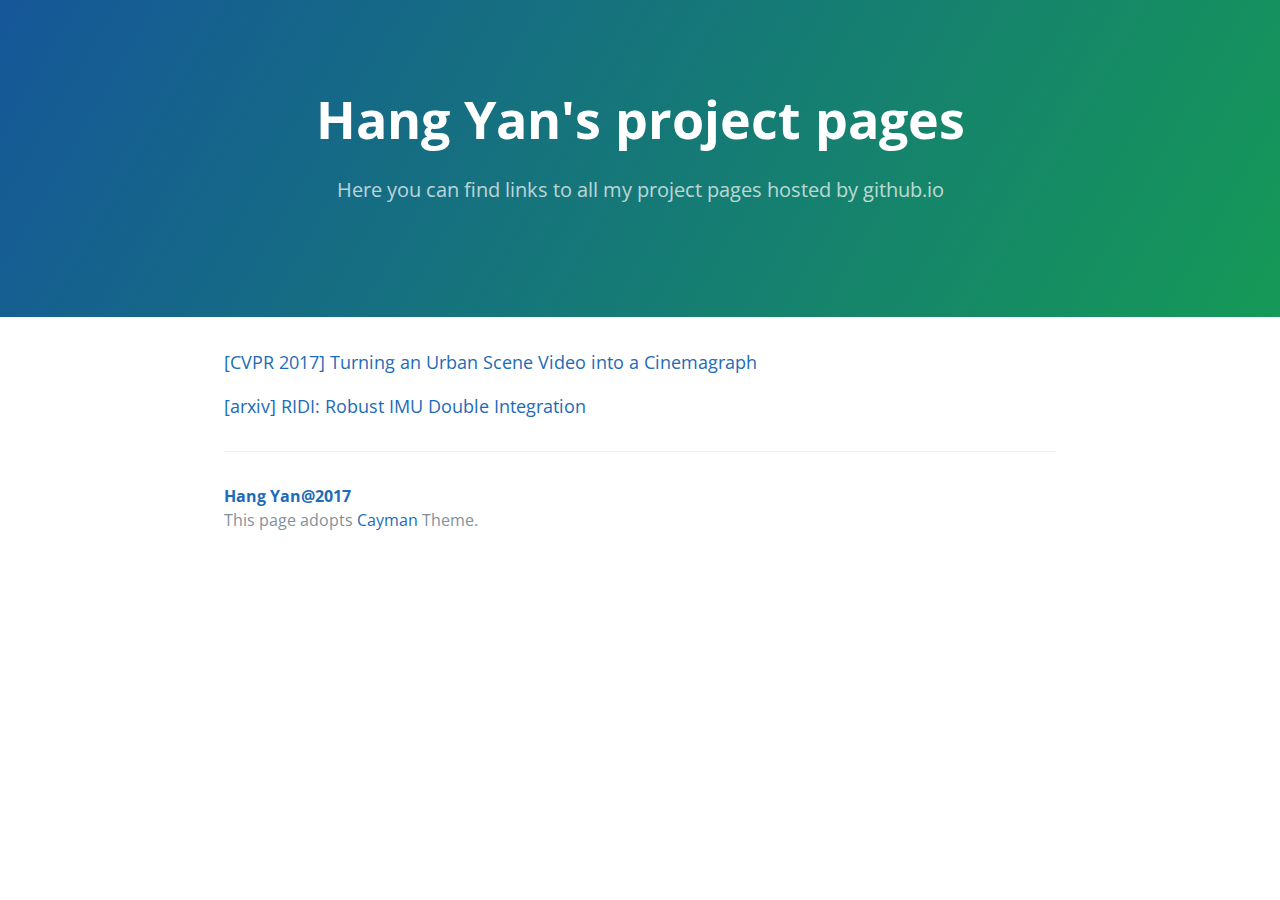
<file: index.html>
<!doctype html>
<html lang="en">
<head>
    <meta charset="UTF-8">
    <title>Project pages</title>
    <meta name="viewport" content="width=device-width, initial-scale=1">
    <meta name="theme-color" content="#157878">
    <link rel="stylesheet" href="css/normalize.css">
    <link href='https://fonts.googleapis.com/css?family=Open+Sans:400,700' rel='stylesheet' type='text/css'>
    <link rel="stylesheet" href="css/cayman.css">
    <link rel="stylesheet" href="css/erik.css">
</head>
<body>
   <section class="page-header">
    <h1 class="project-name">Hang Yan's project pages</h1>
    <h2 class="project-tagline">Here you can find links to all my project pages hosted by github.io</h2>
</section>
<section class="main-content">
 <p><a href="cinemagraph/index.html">[CVPR 2017] Turning an Urban Scene Video into a Cinemagraph</a></p>
 <p><a href="ridi/index.html"> [arxiv] RIDI: Robust IMU Double Integration</a></p>
 <footer class="site-footer">
  <span class="site-footer-owner"> <a href="http://www.cse.wustl.edu/~yanhang">Hang Yan@2017</a></span>
  <span class="site-footer-credits"> This page adopts <a href="https://github.com/jasonlong/cayman-theme">Cayman</a> Theme.</span>
</footer>
</section>
</body>
</html>
</file>
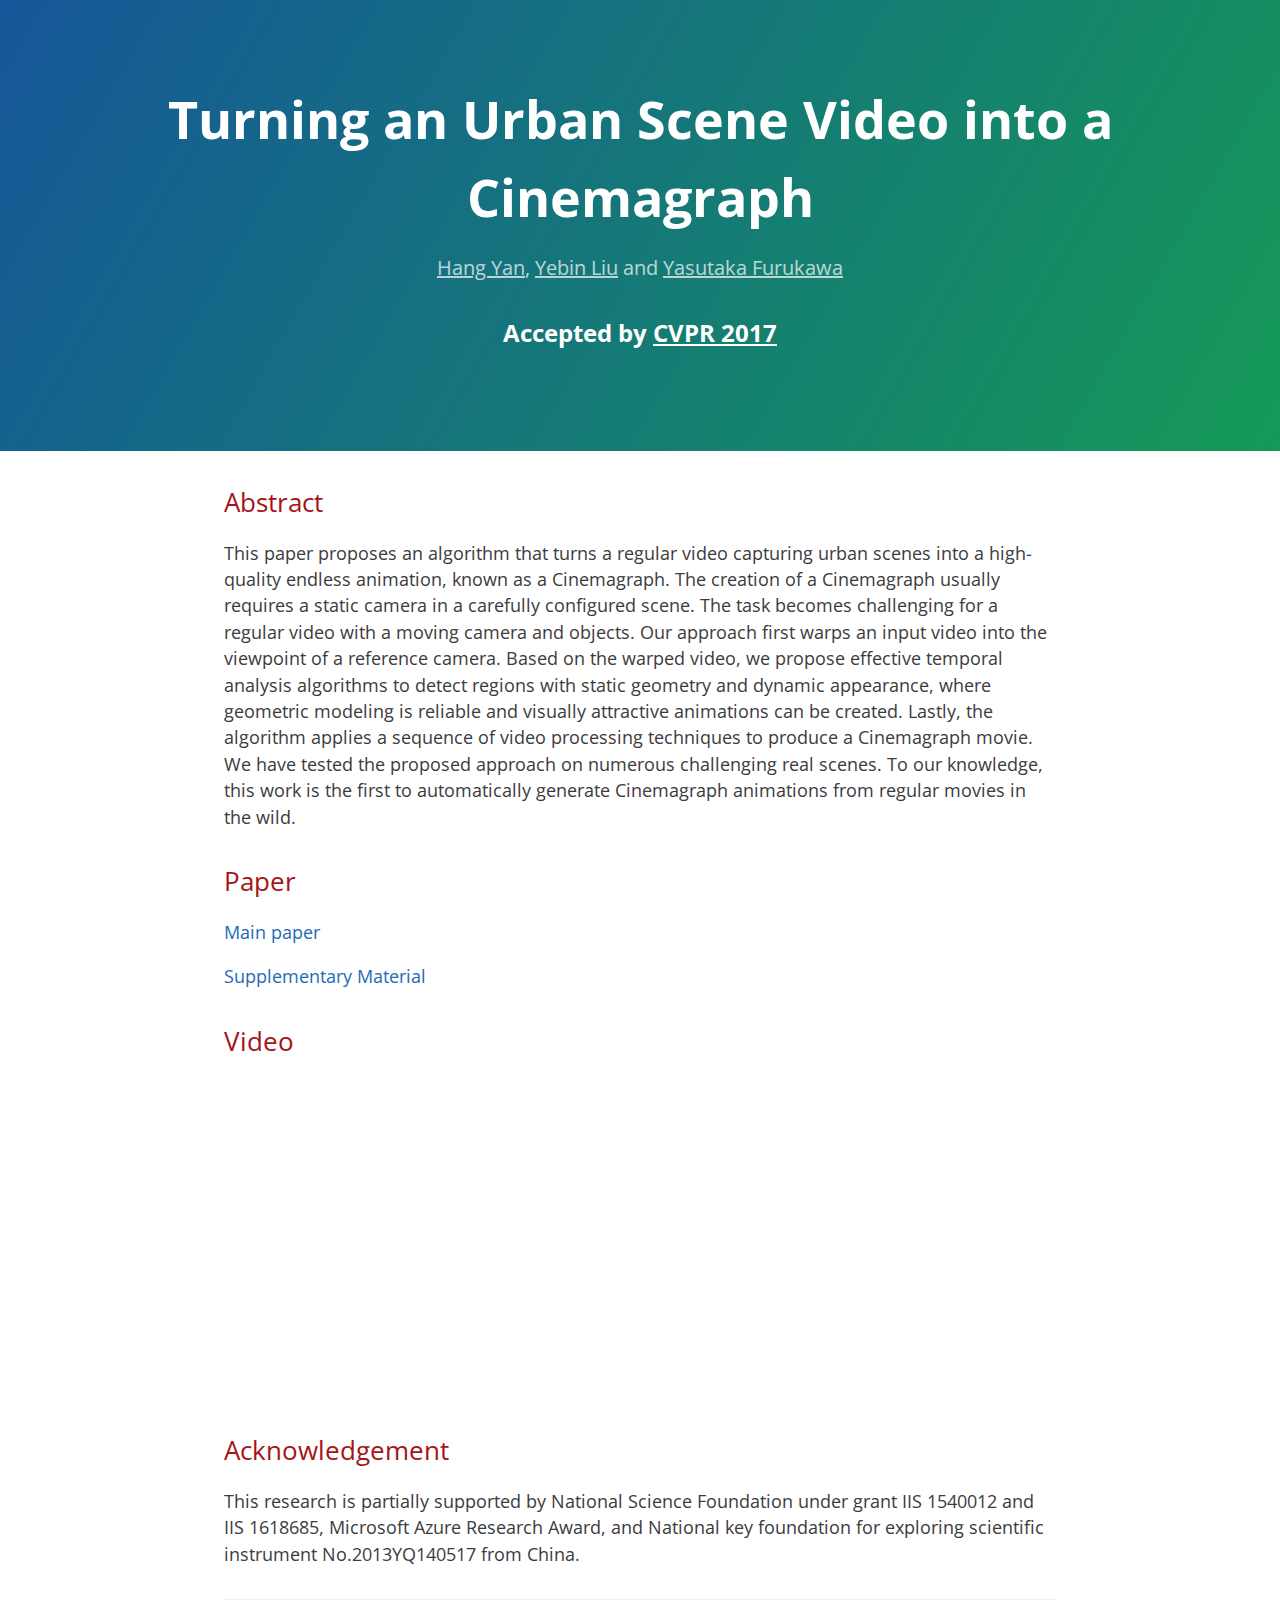
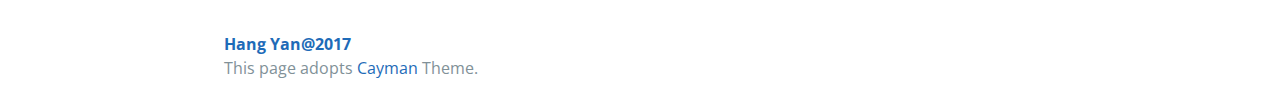
<file: cinemagraph/index.html>
<!DOCTYPE html>
<html lang="en-us">
  <head>
    <meta charset="UTF-8">
    <title>Turning an Urban Scene Video into a Cinemagraph</title>
    <meta name="viewport" content="width=device-width, initial-scale=1">
    <meta name="theme-color" content="#157878">
    <link rel="stylesheet" href="../css/normalize.css">
    <link href='https://fonts.googleapis.com/css?family=Open+Sans:400,700' rel='stylesheet' type='text/css'>
    <link rel="stylesheet" href="../css/cayman.css">
    <link rel="stylesheet" href="../css/erik.css">
  </head>
  <body>
    <section class="page-header">
      <h1 class="project-name">Turning an Urban Scene Video into a Cinemagraph</h1>
      <h2 class="project-tagline"><a class="site-link" href="http://www.cse.wustl.edu/~yanhang">Hang Yan</a>, <a class="site-link" href="http://media.au.tsinghua.edu.cn/liuyebin.jsp">Yebin Liu</a> and <a class="site-link" href="http://www.cse.wustl.edu/~furukawa">Yasutaka Furukawa</a></h2>
      <h2> Accepted by <a class="site-link" href="http://cvpr2017.thecvf.com/">CVPR 2017</a></h2>
    </section>

    <section class="main-content">
      <h2>Abstract</h2>
      <p>This paper proposes an algorithm that turns a regular video capturing
        urban scenes into a high-quality endless animation, known as a
        Cinemagraph. The creation of a Cinemagraph usually requires a static
        camera in a carefully configured scene. The task becomes challenging
        for a regular video with a moving camera and objects. Our approach
        first warps an input video into the viewpoint of a reference
        camera. Based on the warped video, we propose effective temporal
        analysis algorithms to detect regions with static geometry and dynamic
        appearance, where geometric modeling is reliable and visually
        attractive animations can be created. Lastly, the algorithm applies a
        sequence of video processing techniques to produce a Cinemagraph
        movie. We have tested the proposed approach on numerous challenging
        real scenes. To our knowledge, this work is the first to automatically
        generate Cinemagraph animations from regular movies in the wild.</p>

        <h2>Paper</h2>
        <p><a href="cvpr2017_cinemagraph.pdf">Main paper</a></p>
        <p><a href="cinemagraph_supp.pdf">Supplementary Material</a></p>
        <h2>Video</h2>
        <iframe width="560" height="315" src="https://www.youtube.com/embed/r3yyL6qrVX4" frameborder="0" allowfullscreen></iframe>

        <h2>Acknowledgement</h2>
        <p>This research is partially supported by National Science Foundation under grant IIS 1540012 and IIS 1618685, Microsoft Azure Research Award, and National key foundation for exploring scientific instrument No.2013YQ140517 from China.</p>
        

        <footer class="site-footer">
          <span class="site-footer-owner"> <a href="http://www.cse.wustl.edu/~yanhang">Hang Yan@2017</a></span>
          <span class="site-footer-credits"> This page adopts <a href="https://github.com/jasonlong/cayman-theme">Cayman</a> Theme.</span>
        </footer>

      </section>
    </body>
    </html>
</file>
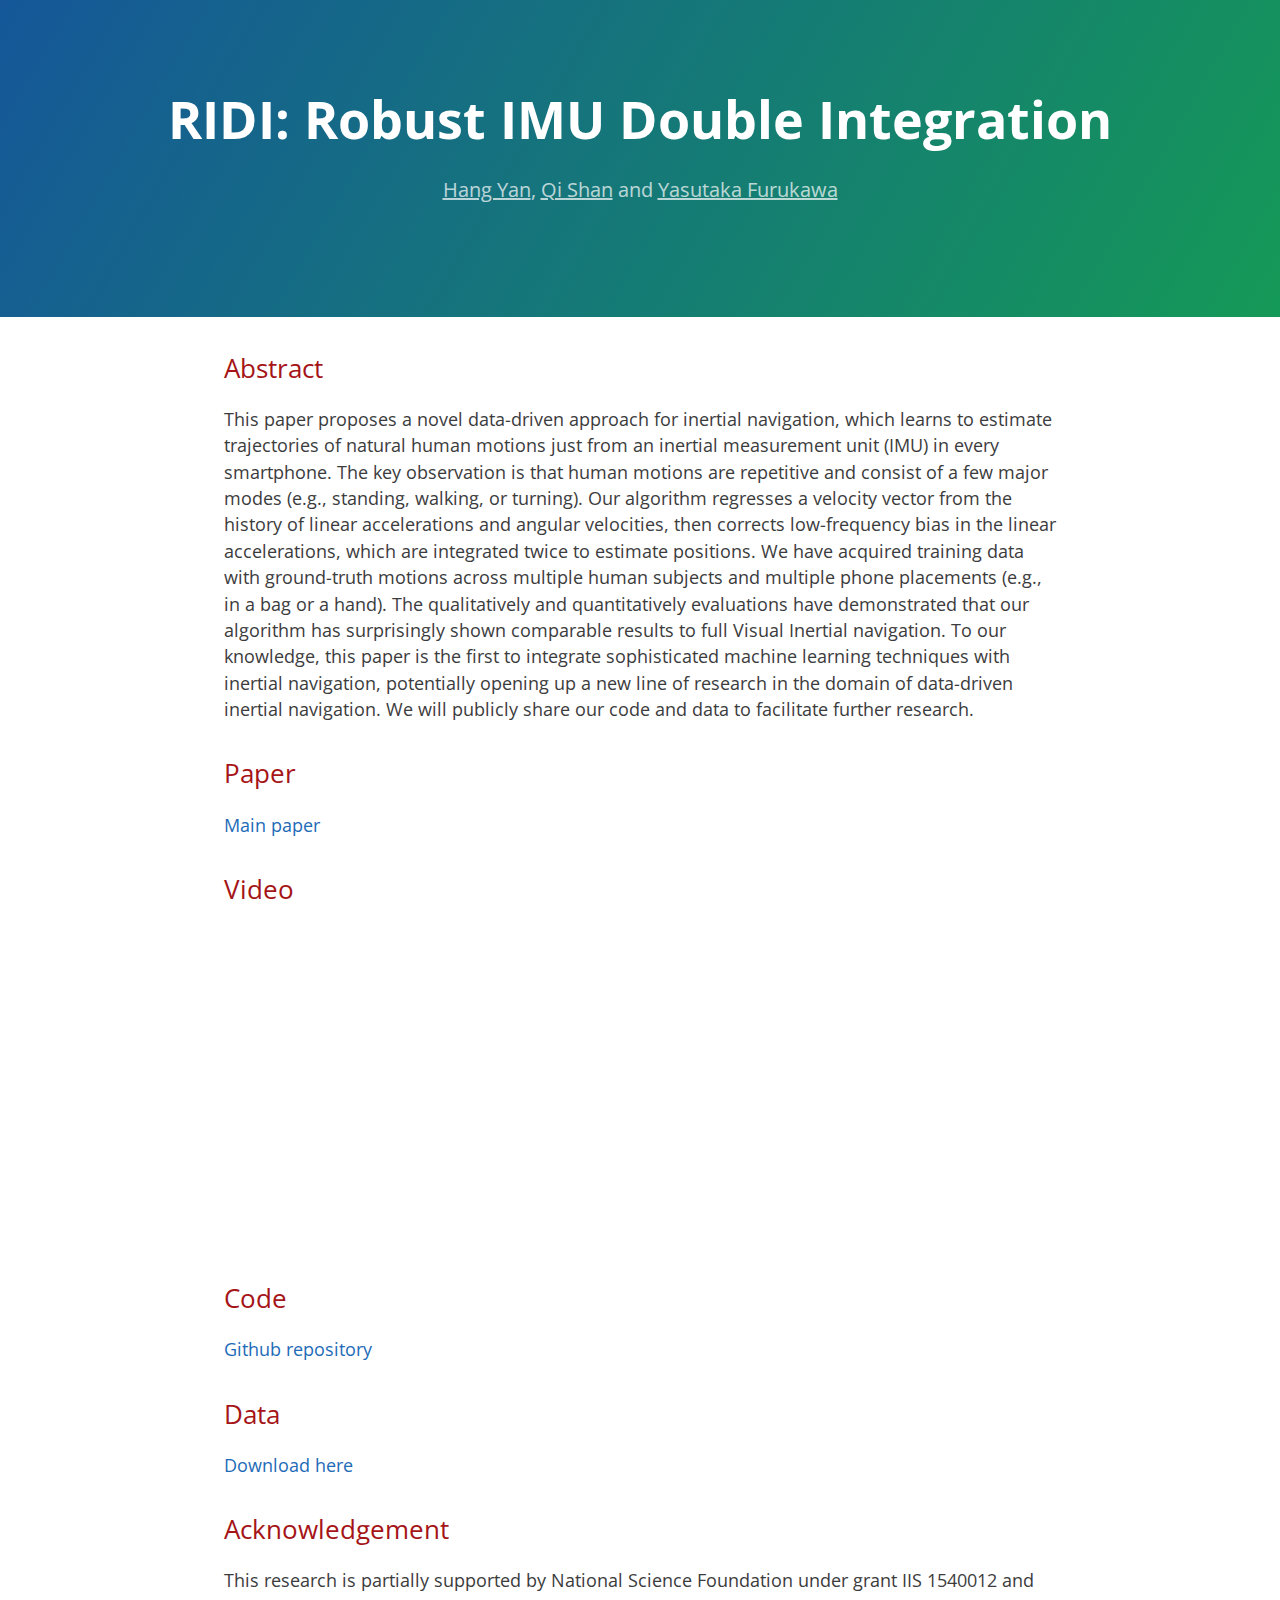
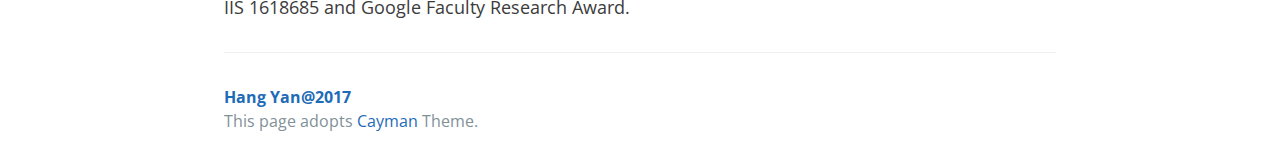
<file: ridi/index.html>
<!DOCTYPE html>
<html lang="en-us">
  <head>
    <meta charset="UTF-8">
    <title>RIDI: Robust IMU Double Integration</title>
    <meta name="viewport" content="width=device-width, initial-scale=1">
    <meta name="theme-color" content="#157878">
    <link rel="stylesheet" href="../css/normalize.css">
    <link href='https://fonts.googleapis.com/css?family=Open+Sans:400,700' rel='stylesheet' type='text/css'>
    <link rel="stylesheet" href="../css/cayman.css">
    <link rel="stylesheet" href="../css/erik.css">
  </head>
  <body>
    <section class="page-header">
      <h1 class="project-name">RIDI: Robust IMU Double Integration</h1>
      <h2 class="project-tagline"><a class="site-link" href="http://www.cse.wustl.edu/~yanhang">Hang Yan</a>, <a class="site-link" href="http://shanqi.github.io/">Qi Shan</a> and <a class="site-link" href="https://www.cs.sfu.ca/~furukawa/">Yasutaka Furukawa</a></h2>
    </section>

    <section class="main-content">
      <h2>Abstract</h2>
      <p>This paper proposes a novel data-driven approach for inertial navigation, which learns to estimate trajectories of natural human motions just from an inertial measurement unit (IMU) in every smartphone. The key observation is that human motions are repetitive and consist of a few major modes (e.g., standing, walking, or turning). Our algorithm regresses a velocity vector from the history of linear accelerations and angular velocities, then corrects low-frequency bias in the linear accelerations, which are integrated twice to estimate positions. We have acquired training data with ground-truth motions across multiple human subjects and multiple phone placements (e.g., in a bag or a hand). The qualitatively and quantitatively evaluations have demonstrated that our algorithm has surprisingly shown comparable results to full Visual Inertial navigation. To our knowledge, this paper is the first to integrate sophisticated machine learning techniques with inertial navigation, potentially opening up a new line of research in the domain of data-driven inertial navigation. We will publicly share our code and data to facilitate further research.</p>

        <h2>Paper</h2>
        <p><a href="ridi.pdf">Main paper</a></p>
        <h2>Video</h2>
        <iframe width="560" height="315" src="https://www.youtube.com/embed/IroLp5VOPDE" frameborder="0" gesture="media" allow="encrypted-media" allowfullscreen></iframe>
        <h2>Code</h2>
        <p><a href="https://github.com/higerra/ridi_imu">Github repository</a></p>
        <h2>Data</h2>
        <p><a href="https://wustl.box.com/s/6lzfkaw00w76f8dmu0axax7441xcrzd9">Download here</a></p>
        <h2>Acknowledgement</h2>
        <p>This research is partially supported by National Science Foundation under grant IIS 1540012 and IIS 1618685 and Google Faculty Research Award.</p>
        <footer class="site-footer">
          <span class="site-footer-owner"> <a href="http://www.cse.wustl.edu/~yanhang">Hang Yan@2017</a></span>
          <span class="site-footer-credits"> This page adopts <a href="https://github.com/jasonlong/cayman-theme">Cayman</a> Theme.</span>
        </footer>
      </section>
    </body>
    </html>
</file>
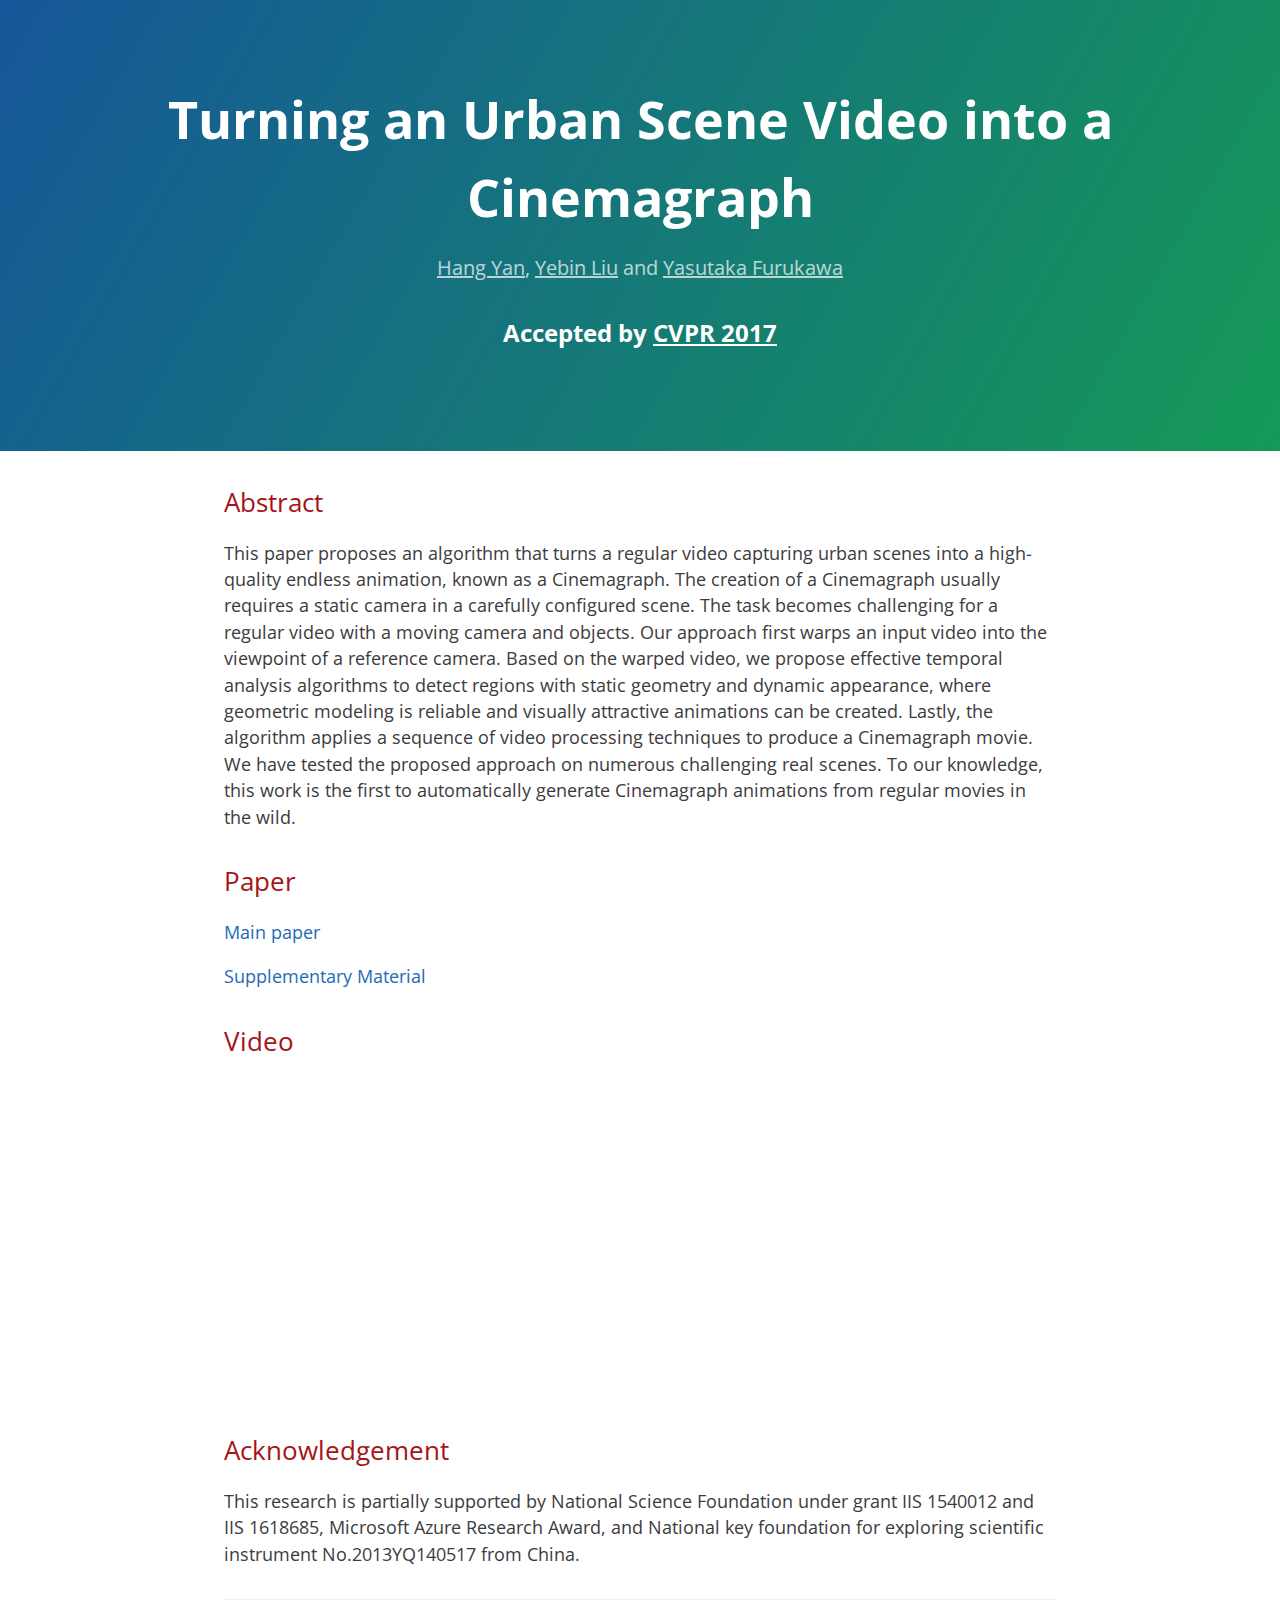
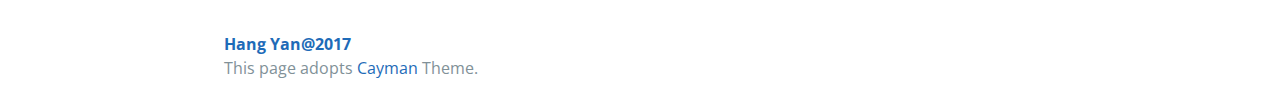
<file: cinemagraph/cinemagraph.html>
<!DOCTYPE html>
<html lang="en-us">
  <head>
    <meta charset="UTF-8">
    <title>Turning an Urban Scene Video into a Cinemagraph</title>
    <meta name="viewport" content="width=device-width, initial-scale=1">
    <meta name="theme-color" content="#157878">
    <link rel="stylesheet" href="../css/normalize.css">
    <link href='https://fonts.googleapis.com/css?family=Open+Sans:400,700' rel='stylesheet' type='text/css'>
    <link rel="stylesheet" href="../css/cayman.css">
    <link rel="stylesheet" href="../css/erik.css">
  </head>
  <body>
    <section class="page-header">
      <h1 class="project-name">Turning an Urban Scene Video into a Cinemagraph</h1>
      <h2 class="project-tagline"><a class="site-link" href="http://www.cse.wustl.edu/~yanhang">Hang Yan</a>, <a class="site-link" href="http://media.au.tsinghua.edu.cn/liuyebin.jsp">Yebin Liu</a> and <a class="site-link" href="http://www.cse.wustl.edu/~furukawa">Yasutaka Furukawa</a></h2>
      <h2> Accepted by <a class="site-link" href="http://cvpr2017.thecvf.com/">CVPR 2017</a></h2>
    </section>

    <section class="main-content">
      <h2>Abstract</h2>
      <p>This paper proposes an algorithm that turns a regular video capturing
        urban scenes into a high-quality endless animation, known as a
        Cinemagraph. The creation of a Cinemagraph usually requires a static
        camera in a carefully configured scene. The task becomes challenging
        for a regular video with a moving camera and objects. Our approach
        first warps an input video into the viewpoint of a reference
        camera. Based on the warped video, we propose effective temporal
        analysis algorithms to detect regions with static geometry and dynamic
        appearance, where geometric modeling is reliable and visually
        attractive animations can be created. Lastly, the algorithm applies a
        sequence of video processing techniques to produce a Cinemagraph
        movie. We have tested the proposed approach on numerous challenging
        real scenes. To our knowledge, this work is the first to automatically
        generate Cinemagraph animations from regular movies in the wild.</p>

        <h2>Paper</h2>
        <p><a href="cvpr17_cinemagraph.pdf">Main paper</a></p>
        <p><a href="cvpr17_supplementary.pdf">Supplementary Material</a></p>
        <h2>Video</h2>
        <iframe width="560" height="315" src="https://www.youtube.com/embed/r3yyL6qrVX4" frameborder="0" allowfullscreen></iframe>

        <h2>Acknowledgement</h2>
        <p>This research is partially supported by National Science Foundation under grant IIS 1540012 and IIS 1618685, Microsoft Azure Research Award, and National key foundation for exploring scientific instrument No.2013YQ140517 from China.</p>
        

        <footer class="site-footer">
          <span class="site-footer-owner"> <a href="http://www.cse.wustl.edu/~yanhang">Hang Yan@2017</a></span>
          <span class="site-footer-credits"> This page adopts <a href="https://github.com/jasonlong/cayman-theme">Cayman</a> Theme.</span>
        </footer>

      </section>
    </body>
    </html>
</file>
<file: css/cayman.css>
* {
  box-sizing: border-box; }

body {
  padding: 0;
  margin: 0;
  font-family: "Open Sans", "Helvetica Neue", Helvetica, Arial, sans-serif;
  font-size: 16px;
  line-height: 1.5;
  color: #606c71; }

a {
  color: #1e6bb8;
  text-decoration: none; }
  a:hover {
    text-decoration: underline; }

.btn {
  display: inline-block;
  margin-bottom: 1rem;
  color: rgba(255, 255, 255, 0.7);
  background-color: rgba(255, 255, 255, 0.08);
  border-color: rgba(255, 255, 255, 0.2);
  border-style: solid;
  border-width: 1px;
  border-radius: 0.3rem;
  transition: color 0.2s, background-color 0.2s, border-color 0.2s; }
  .btn:hover {
    color: rgba(255, 255, 255, 0.8);
    text-decoration: none;
    background-color: rgba(255, 255, 255, 0.2);
    border-color: rgba(255, 255, 255, 0.3); }
  .btn + .btn {
    margin-left: 1rem; }
  @media screen and (min-width: 64em) {
    .btn {
      padding: 0.75rem 1rem; } }
  @media screen and (min-width: 42em) and (max-width: 64em) {
    .btn {
      padding: 0.6rem 0.9rem;
      font-size: 0.9rem; } }
  @media screen and (max-width: 42em) {
    .btn {
      display: block;
      width: 100%;
      padding: 0.75rem;
      font-size: 0.9rem; }
      .btn + .btn {
        margin-top: 1rem;
        margin-left: 0; } }

.page-header {
  color: #fff;
  text-align: center;
  background-color: #159957;
  background-image: linear-gradient(120deg, #155799, #159957); }
  @media screen and (min-width: 64em) {
    .page-header {
      padding: 5rem 6rem; } }
  @media screen and (min-width: 42em) and (max-width: 64em) {
    .page-header {
      padding: 3rem 4rem; } }
  @media screen and (max-width: 42em) {
    .page-header {
      padding: 2rem 1rem; } }

.project-name {
  margin-top: 0;
  margin-bottom: 0.1rem; }
  @media screen and (min-width: 64em) {
    .project-name {
      font-size: 3.25rem; } }
  @media screen and (min-width: 42em) and (max-width: 64em) {
    .project-name {
      font-size: 2.25rem; } }
  @media screen and (max-width: 42em) {
    .project-name {
      font-size: 1.75rem; } }

.project-tagline {
  margin-bottom: 2rem;
  font-weight: normal;
  opacity: 0.7; }
  @media screen and (min-width: 64em) {
    .project-tagline {
      font-size: 1.25rem; } }
  @media screen and (min-width: 42em) and (max-width: 64em) {
    .project-tagline {
      font-size: 1.15rem; } }
  @media screen and (max-width: 42em) {
    .project-tagline {
      font-size: 1rem; } }

.main-content {
  word-wrap: break-word; }
  .main-content :first-child {
    margin-top: 0; }
  @media screen and (min-width: 64em) {
    .main-content {
      max-width: 64rem;
      padding: 2rem 6rem;
      margin: 0 auto;
      font-size: 1.1rem; } }
  @media screen and (min-width: 42em) and (max-width: 64em) {
    .main-content {
      padding: 2rem 4rem;
      font-size: 1.1rem; } }
  @media screen and (max-width: 42em) {
    .main-content {
      padding: 2rem 1rem;
      font-size: 1rem; } }
  .main-content img {
    max-width: 100%; }
  .main-content h1,
  .main-content h2,
  .main-content h3,
  .main-content h4,
  .main-content h5,
  .main-content h6 {
    margin-top: 2rem;
    margin-bottom: 1rem;
    font-weight: normal;
    color: #159957; }
  .main-content p {
    margin-bottom: 1em; }
  .main-content code {
    padding: 2px 4px;
    font-family: Consolas, "Liberation Mono", Menlo, Courier, monospace;
    font-size: 0.9rem;
    color: #567482;
    background-color: #f3f6fa;
    border-radius: 0.3rem; }
  .main-content pre {
    padding: 0.8rem;
    margin-top: 0;
    margin-bottom: 1rem;
    font: 1rem Consolas, "Liberation Mono", Menlo, Courier, monospace;
    color: #567482;
    word-wrap: normal;
    background-color: #f3f6fa;
    border: solid 1px #dce6f0;
    border-radius: 0.3rem; }
    .main-content pre > code {
      padding: 0;
      margin: 0;
      font-size: 0.9rem;
      color: #567482;
      word-break: normal;
      white-space: pre;
      background: transparent;
      border: 0; }
  .main-content .highlight {
    margin-bottom: 1rem; }
    .main-content .highlight pre {
      margin-bottom: 0;
      word-break: normal; }
  .main-content .highlight pre,
  .main-content pre {
    padding: 0.8rem;
    overflow: auto;
    font-size: 0.9rem;
    line-height: 1.45;
    border-radius: 0.3rem;
    -webkit-overflow-scrolling: touch; }
  .main-content pre code,
  .main-content pre tt {
    display: inline;
    max-width: initial;
    padding: 0;
    margin: 0;
    overflow: initial;
    line-height: inherit;
    word-wrap: normal;
    background-color: transparent;
    border: 0; }
    .main-content pre code:before, .main-content pre code:after,
    .main-content pre tt:before,
    .main-content pre tt:after {
      content: normal; }
  .main-content ul,
  .main-content ol {
    margin-top: 0; }
  .main-content blockquote {
    padding: 0 1rem;
    margin-left: 0;
    color: #819198;
    border-left: 0.3rem solid #dce6f0; }
    .main-content blockquote > :first-child {
      margin-top: 0; }
    .main-content blockquote > :last-child {
      margin-bottom: 0; }
  .main-content table {
    display: block;
    width: 100%;
    overflow: auto;
    word-break: normal;
    word-break: keep-all;
    -webkit-overflow-scrolling: touch; }
    .main-content table th {
      font-weight: bold; }
    .main-content table th,
    .main-content table td {
      padding: 0.5rem 1rem;
      border: 1px solid #e9ebec; }
  .main-content dl {
    padding: 0; }
    .main-content dl dt {
      padding: 0;
      margin-top: 1rem;
      font-size: 1rem;
      font-weight: bold; }
    .main-content dl dd {
      padding: 0;
      margin-bottom: 1rem; }
  .main-content hr {
    height: 2px;
    padding: 0;
    margin: 1rem 0;
    background-color: #eff0f1;
    border: 0; }

.site-footer {
  padding-top: 2rem;
  margin-top: 2rem;
  border-top: solid 1px #eff0f1; }
  @media screen and (min-width: 64em) {
    .site-footer {
      font-size: 1rem; } }
  @media screen and (min-width: 42em) and (max-width: 64em) {
    .site-footer {
      font-size: 1rem; } }
  @media screen and (max-width: 42em) {
    .site-footer {
      font-size: 0.9rem; } }

.site-footer-owner {
  display: block;
  font-weight: bold; }

.site-footer-credits {
  color: #819198; }
</file>
<file: css/erik.css>
* {
  box-sizing: border-box; }

body {
  padding: 0;
  margin: 0;
  font-family: "Open Sans", "Helvetica Neue", Helvetica, Arial, sans-serif;
  font-size: 16px;
  line-height: 1.5;
  color: #606c71; }

a {
  color: #1e6bb8;
  text-decoration: none; }
  a:hover {
    text-decoration: underline; }

.site-link {
  color: rgb(255, 255, 255);
  /*background-color: rgba(255, 255, 255, 0.08);*/
  text-decoration: underline;
  transition: color 0.2s, background-color 0.2s, border-color 0.2s;
}

.site-link:hover {
  color: rgba(255, 255, 255, 0.5);
}

.page-link {
  color: rgb(255, 255, 255);
  /*background-color: rgba(255, 255, 255, 0.08);*/
  text-decoration: underline;
  transition: color 0.2s, background-color 0.2s, border-color 0.2s;
}

.page-link:hover {
  color: rgba(255, 255, 255, 0.5);
}

.header-link {
  color: rgb(165, 20, 23);
  /*background-color: rgba(255, 255, 255, 0.08);*/
  transition: color 0.2s, background-color 0.2s, border-color 0.2s;

  border-bottom: 1px solid rgba(165, 20, 23, 0);
  /* ^- the important bit. RGB 192,192,192 is the same as #C0C0C0*/

  -webkit-transition: border 500ms ease;
  -moz-transition: border 500ms ease;
  -ms-transition: border 500ms ease;
  -o-transition: border 500ms ease;
  transition: border 500ms ease;
}

.header-link:hover {
  /*color: rgba(165, 20, 23, 0.5);*/
  border-bottom: 1px solid rgba(108, 115, 115, 1);
  text-decoration: none;
  color: rgb(108, 115, 115);
}

.btn {
  display: inline-block;
  margin-bottom: 1rem;
  color: rgba(255, 255, 255, 0.7);
  background-color: rgba(255, 255, 255, 0.08);
  border-color: rgba(255, 255, 255, 0.2);
  border-style: solid;
  border-width: 1px;
  border-radius: 0.3rem;
  transition: color 0.2s, background-color 0.2s, border-color 0.2s; }
  .btn + .btn {
    margin-left: 1rem; }

.btn:hover {
  color: rgba(255, 255, 255, 0.8);
  text-decoration: none;
  background-color: rgba(255, 255, 255, 0.2);
  border-color: rgba(255, 255, 255, 0.3); }

.disableClick{
  pointer-events: none;
  color: rgba(255, 255, 255, 0.3);
  background-color: rgba(255, 255, 255, 0.08);
  border-color: rgba(255, 255, 255, 0.1);
}

@media screen and (min-width: 64em) {
  .btn {
    padding: 0.75rem 1rem; } }

@media screen and (min-width: 42em) and (max-width: 64em) {
  .btn {
    padding: 0.6rem 0.9rem;
    font-size: 0.9rem; } }

@media screen and (max-width: 42em) {
  .btn {
    display: block;
    width: 100%;
    padding: 0.75rem;
    font-size: 0.9rem; }
    .btn + .btn {
      margin-top: 1rem;
      margin-left: 0; } }

@media screen and (min-width: 64em) {
  .page-header {
    padding: 5rem 6rem; } }

@media screen and (min-width: 42em) and (max-width: 64em) {
  .page-header {
    padding: 3rem 4rem; } }

@media screen and (max-width: 42em) {
  .page-header {
    padding: 2rem 1rem; } }

.project-name {
  margin-top: 0;
  margin-bottom: 0.1rem; }

@media screen and (min-width: 64em) {
  .project-name {
    font-size: 3.25rem; } }

@media screen and (min-width: 42em) and (max-width: 64em) {
  .project-name {
    font-size: 2.25rem; } }

@media screen and (max-width: 42em) {
  .project-name {
    font-size: 1.75rem; } }

.project-tagline {
  margin-bottom: 2rem;
  font-weight: normal;
  opacity: 0.7; }

@media screen and (min-width: 64em) {
  .project-tagline {
    font-size: 1.25rem; } }

@media screen and (min-width: 42em) and (max-width: 64em) {
  .project-tagline {
    font-size: 1.15rem; } }

@media screen and (max-width: 42em) {
  .project-tagline {
    font-size: 1rem; } }

.main-content :first-child {
  margin-top: 0; }
.main-content img {
  max-width: 100%; }
.main-content h1, .main-content h2, .main-content h3, .main-content h4, .main-content h5, .main-content h6 {
  margin-top: 2rem;
  margin-bottom: 1rem;
  font-weight: normal;
  color: #a51417; }
.main-content p {
  margin-bottom: 1em;
  color: #3c3c3d;
}
.main-content code {
  padding: 2px 4px;
  font-family: Consolas, "Liberation Mono", Menlo, Courier, monospace;
  font-size: 0.9rem;
  color: #383e41;
  background-color: #f3f6fa;
  border-radius: 0.3rem; }
.main-content pre {
  padding: 0.8rem;
  margin-top: 0;
  margin-bottom: 1rem;
  font: 1rem Consolas, "Liberation Mono", Menlo, Courier, monospace;
  color: #567482;
  word-wrap: normal;
  background-color: #f3f6fa;
  border: solid 1px #dce6f0;
  border-radius: 0.3rem; }
  .main-content pre > code {
    padding: 0;
    margin: 0;
    font-size: 0.9rem;
    color: #567482;
    word-break: normal;
    white-space: pre;
    background: transparent;
    border: 0; }
.main-content .highlight {
  margin-bottom: 1rem; }
  .main-content .highlight pre {
    margin-bottom: 0;
    word-break: normal; }
.main-content .highlight pre, .main-content pre {
  padding: 0.8rem;
  overflow: auto;
  font-size: 0.9rem;
  line-height: 1.45;
  border-radius: 0.3rem; }
.main-content pre code, .main-content pre tt {
  display: inline;
  max-width: initial;
  padding: 0;
  margin: 0;
  overflow: initial;
  line-height: inherit;
  word-wrap: normal;
  background-color: transparent;
  border: 0; }
  .main-content pre code:before, .main-content pre code:after, .main-content pre tt:before, .main-content pre tt:after {
    content: normal; }
.main-content ul, .main-content ol {
  margin-top: 0; }
.main-content blockquote {
  padding: 0 1rem;
  margin-left: 0;
  color: #819198;
  border-left: 0.3rem solid #dce6f0; }
  .main-content blockquote > :first-child {
    margin-top: 0; }
  .main-content blockquote > :last-child {
    margin-bottom: 0; }
.main-content table {
  display: block;
  width: 100%;
  overflow: auto;
  word-break: normal;
  word-break: keep-all; }
  .main-content table th {
    font-weight: bold; }
  .main-content table th, .main-content table td {
    padding: 0.5rem 1rem;
    border: 1px solid #e9ebec; }
.main-content dl {
  padding: 0; }
  .main-content dl dt {
    padding: 0;
    margin-top: 1rem;
    font-size: 1rem;
    font-weight: bold; }
  .main-content dl dd {
    padding: 0;
    margin-bottom: 1rem; }
.main-content hr {
  height: 2px;
  padding: 0;
  margin: 1rem 0;
  background-color: #eff0f1;
  border: 0; }

@media screen and (min-width: 64em) {
  .main-content {
    max-width: 64rem;
    padding: 2rem 6rem;
    margin: 0 auto;
    font-size: 1.1rem; } }

@media screen and (min-width: 42em) and (max-width: 64em) {
  .main-content {
    padding: 2rem 4rem;
    font-size: 1.1rem; } }

@media screen and (max-width: 42em) {
  .main-content {
    padding: 2rem 1rem;
    font-size: 1rem; } }

.site-footer {
  padding-top: 2rem;
  margin-top: 2rem;
  border-top: solid 1px #eff0f1; }

.site-footer-owner {
  display: block;
  font-weight: bold; }

.site-footer-credits {
  color: #819198; }

@media screen and (min-width: 64em) {
  .site-footer {
    font-size: 1rem; } }

@media screen and (min-width: 42em) and (max-width: 64em) {
  .site-footer {
    font-size: 1rem; } }

@media screen and (max-width: 42em) {
  .site-footer {
    font-size: 0.9rem; } }
</file>
